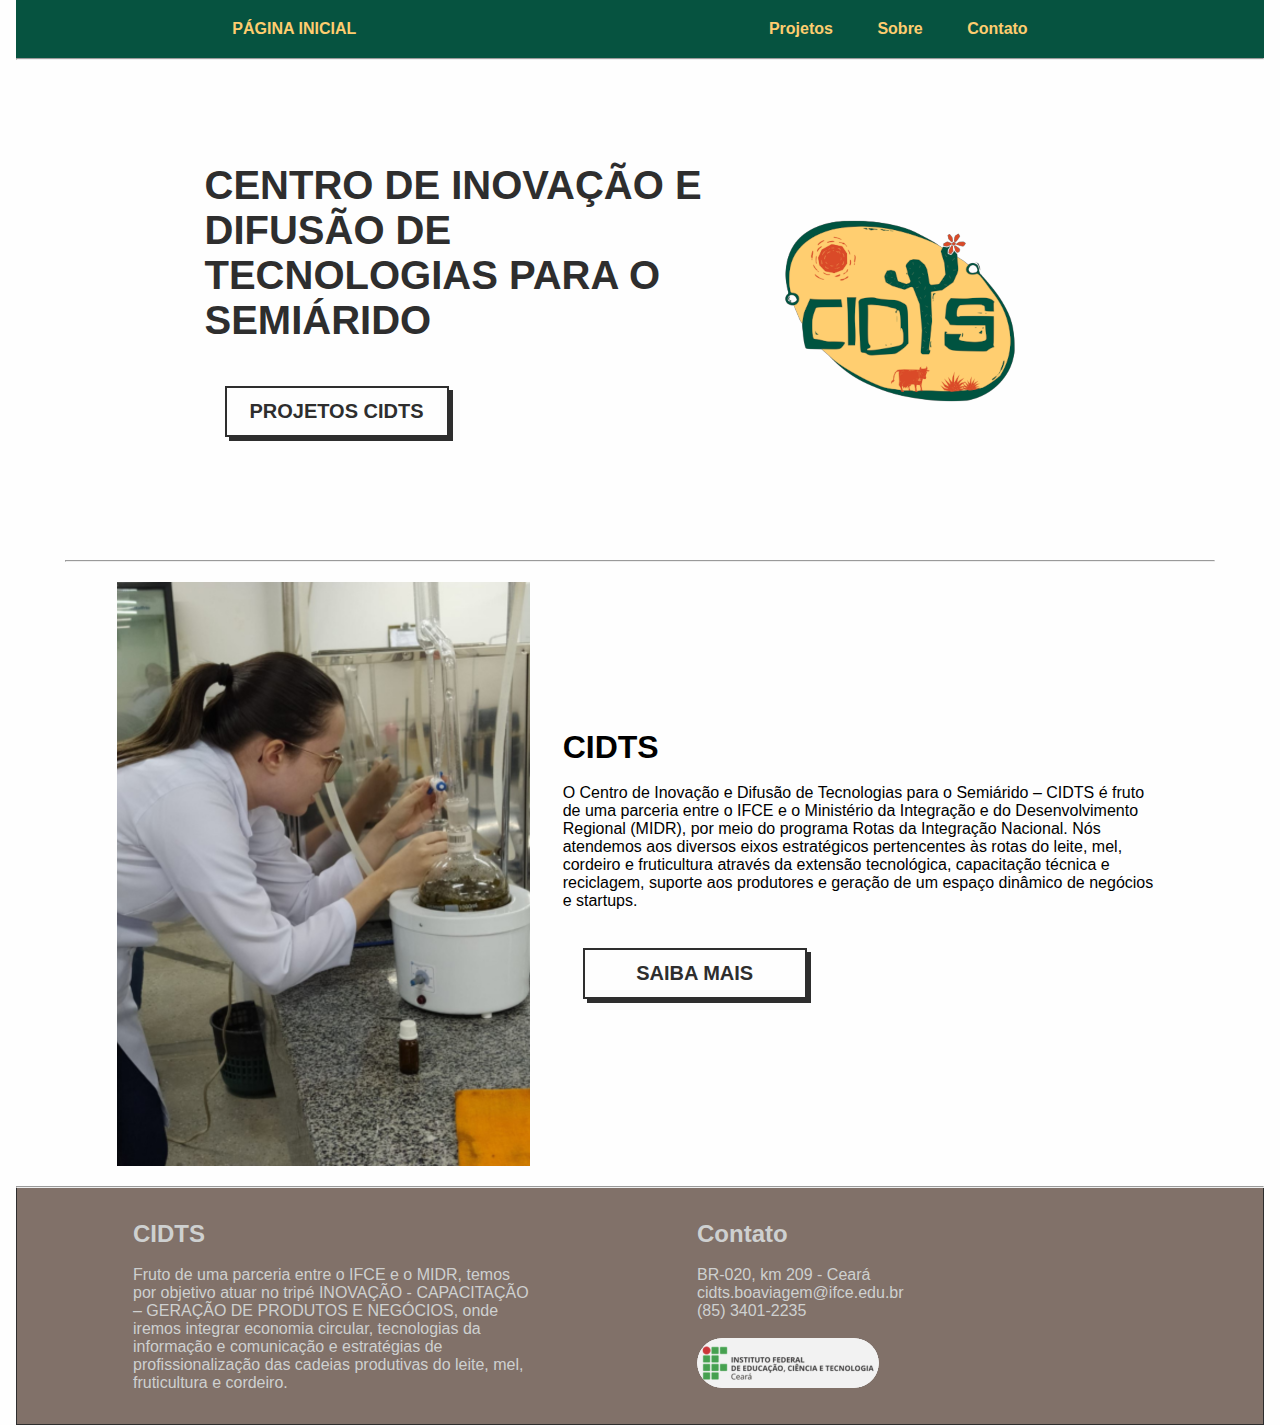
<file: index.html>
<!DOCTYPE html>
<html lang="pt-br">
<head>
    <meta charset="UTF-8">
    <meta name="viewport" content="width=device-width, initial-scale=1.0">
    <link rel="stylesheet" href="./style.css">
    <title>Portfólio CIDTS</title>
</head>
<body>
    <header>
        <a class="home_menu" href="./index.html">PÁGINA INICIAL</a>
        <nav>
            <a class="cabecalho_menu_ancora" href="./projetos.html">Projetos</a>
            <a class="cabecalho_menu_ancora" href="#Sobre">Sobre</a>
            <a class="cabecalho_menu_ancora" href="#Contato">Contato</a>
        </nav>
        
    </header>
    <hr>
    <main>
        <section class="menu__principal" style="height: 500px">
                    <div class="text_menu">

                        <h1 class="text_menu_principal"style="width: 500px;">
                            <strong>
                                        CENTRO DE INOVAÇÃO E DIFUSÃO DE TECNOLOGIAS PARA O SEMIÁRIDO
                            </strong>
                         </h1>
                         <BR>
                        <a class="button_projetos" href="./projetos.html">PROJETOS CIDTS</a>  
                        
                    </div>
                            <!--Imagem da Logo CIDTS-->
                        <a class="img_menu_principal"><img src="./imagens/Menu/logo-cidts-v - Copia.png" alt="CDTS"></a>
        </section>
                    <hr>
        <section class="menu_cidts" id="Sobre">
                      <img src="./imagens/Menu/Design sem nome.png">
                      <div class="texto_menu_cidts">
                          <h1><stron>CIDTS</stron></h1>
                          <br>
                          <P style="width: 600px;">
                              O Centro de Inovação e Difusão de Tecnologias para o Semiárido – CIDTS é fruto de uma parceria entre o IFCE e o Ministério da Integração e do Desenvolvimento Regional (MIDR), por meio do programa Rotas da Integração Nacional. Nós atendemos aos diversos eixos estratégicos pertencentes às rotas do leite, mel, cordeiro e fruticultura através da extensão tecnológica, capacitação técnica e reciclagem, suporte aos produtores e geração de um espaço dinâmico de negócios e startups.
                          </P>
                          <br>
                          <a class="button_projetos" href="https://plataformacidts.com/#">Saiba Mais </a>
                      </div>
        </section>

    </main>
     <hr>
     <footer>
        <div class="rodape" id="Contato">
            <div>
                <h2>CIDTS</h2>
                <br>
                <p style="width: 400px;">
                    Fruto de uma parceria entre o IFCE e o MIDR, temos por objetivo atuar no tripé INOVAÇÃO - CAPACITAÇÃO – GERAÇÃO DE PRODUTOS E NEGÓCIOS, onde iremos integrar economia circular, tecnologias da informação e comunicação e estratégias de profissionalização das cadeias produtivas do leite, mel, fruticultura e cordeiro.<br>
                </p>
            </div>
            <div>
                <h2>Contato</h2>
                <br>
                <p style="width: 450px;">
                    BR-020, km 209 - Ceará<br>
                    cidts.boaviagem@ifce.edu.br<br>
                    (85) 3401-2235
                </p>
                <BR>
                    <a href="https://ifce.edu.br/boa-viagem"><img src="./imagens/Menu/Marca_IFCE_-_Horizontal.png" alt=""></a>
            </div>
        </div>
    </footer>
</body>
</html>
</file>
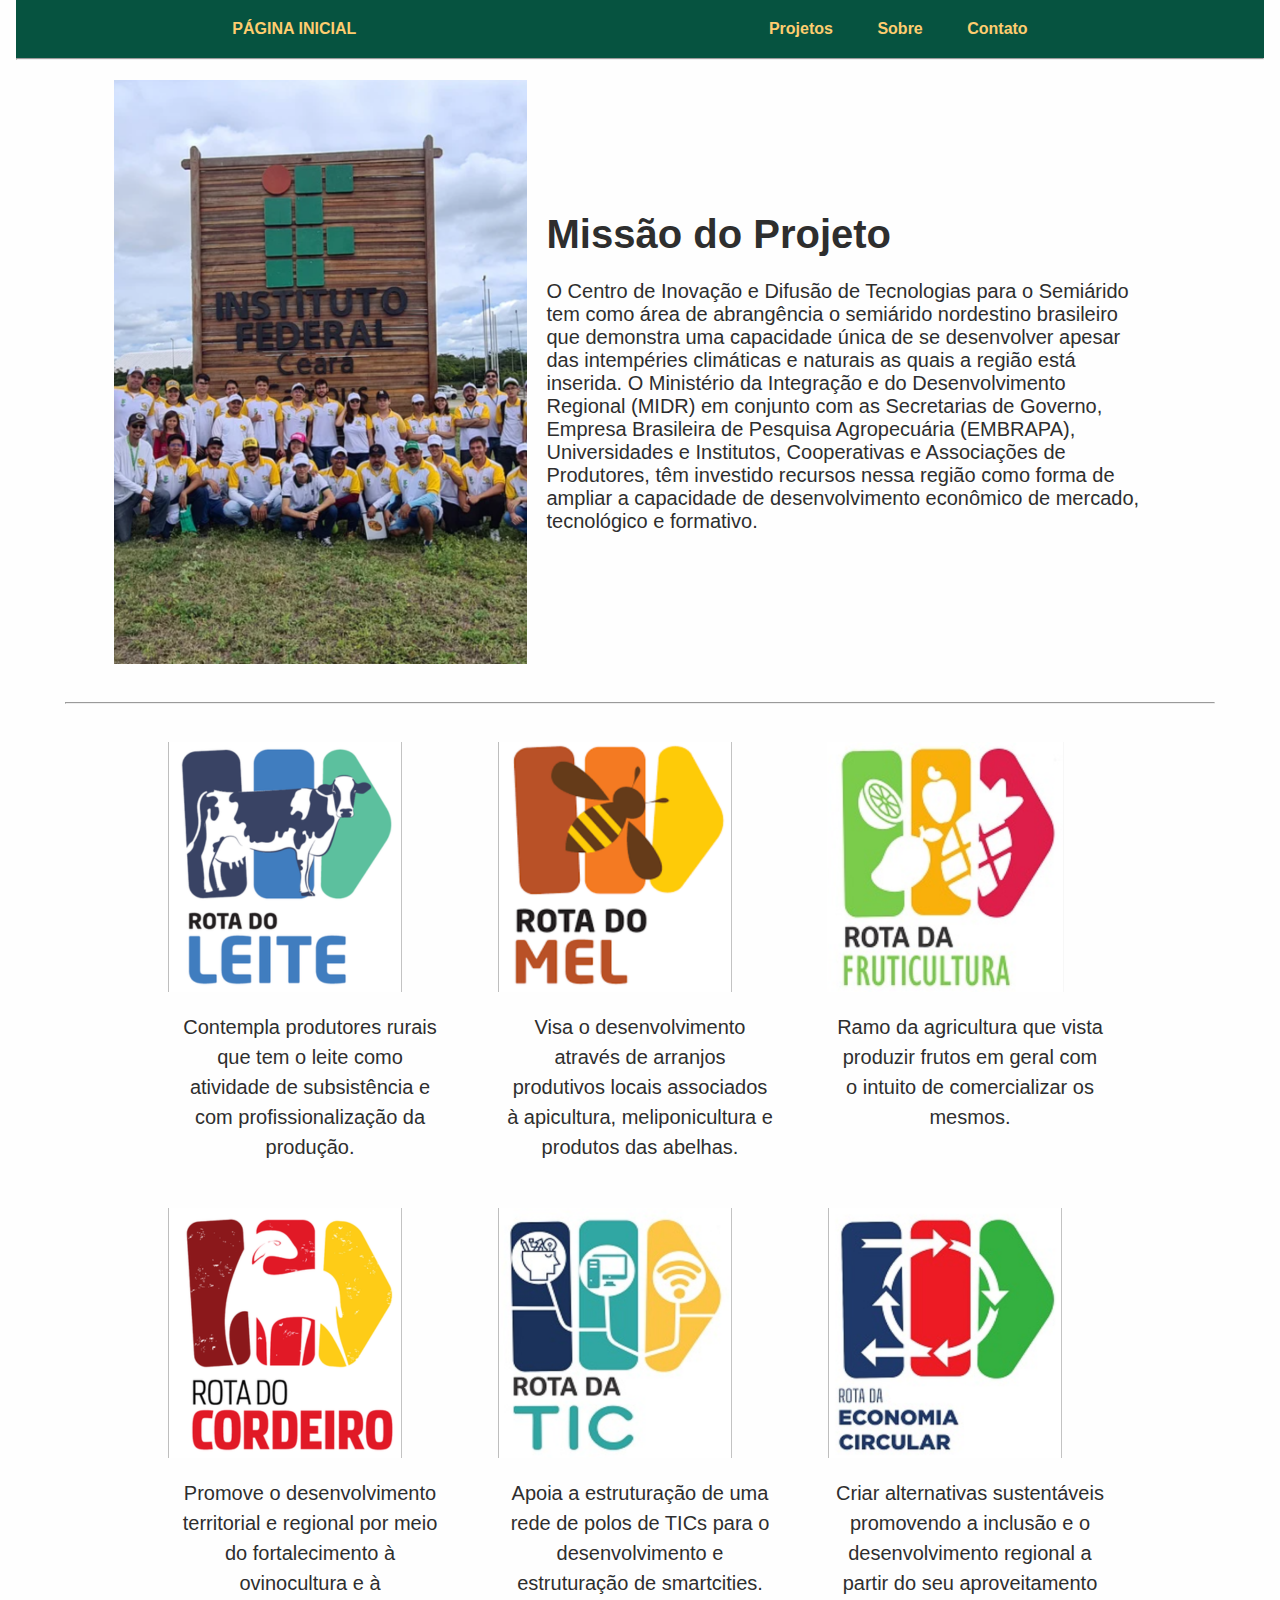
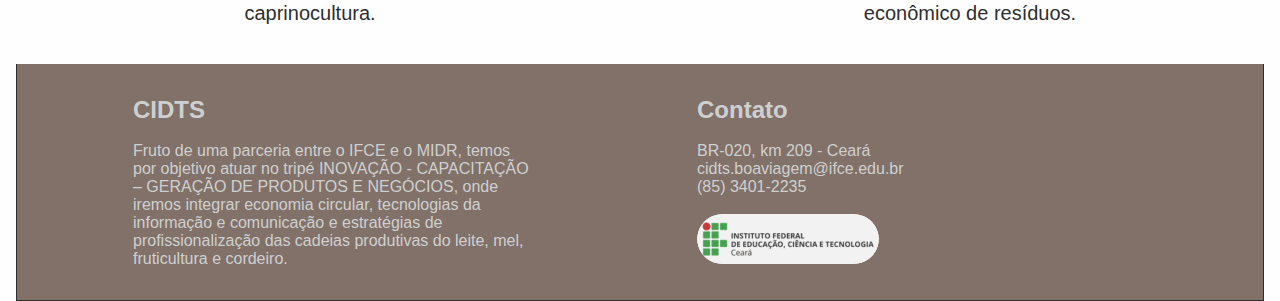
<file: projetos.html>
<!DOCTYPE html>
<html lang="pt-br">
<head>
    <meta charset="UTF-8">
    <meta name="viewport" content="width=device-width, initial-scale=1.0">
    <link rel="stylesheet" href="./style.css">
    <title>Portfólio CIDTS</title>
</head>
<body>
    <header>
        <a class="home_menu" href="./index.html">PÁGINA INICIAL</a>
        <nav>
            <a class="cabecalho_menu_ancora" href="./projetos.html">Projetos</a>
            <a class="cabecalho_menu_ancora" href="#Sobre">Sobre</a>
            <a class="cabecalho_menu_ancora" href="#Contato">Contato</a>
        </nav>
        
    </header>
    <hr>
    <main>
        <section class="menu__principal">
            <img src="./imagens/Menu/imgprojetos.png">
            <div class="text_menu">
            <h1 class="text_menu_principal">
                Missão do Projeto
            </h1>
            <br>
            <P style="width: 600px;">
                O Centro de Inovação e Difusão de Tecnologias para o Semiárido tem como área de abrangência o semiárido nordestino brasileiro que demonstra uma capacidade única de se desenvolver apesar das intempéries climáticas e naturais as quais a região está inserida. O Ministério da Integração e do Desenvolvimento Regional (MIDR) em conjunto com as Secretarias de Governo, Empresa Brasileira de Pesquisa Agropecuária (EMBRAPA), Universidades e Institutos, Cooperativas e Associações de Produtores, têm investido recursos nessa região como forma de ampliar a capacidade de desenvolvimento econômico de mercado, tecnológico e formativo.            </P>
        </div>
        </section>
        <br>    <hr>    <br>
        <section class="grade_projetos">
            <div>
                    <a href="RotaLeite.html">
                    <img src="./imagens/Rotas/RotaLeite.png" alt="projeto1">
                    </a>
                    <p class="text_01">Contempla produtores rurais que tem o leite como atividade de subsistência e com profissionalização da produção.</p>
            </div>
                <div>
                    <a href="RotaMel.html">
                    <img src="./imagens/Rotas/RotaMel.png">
                    </a>
                    <p class="text_01">Visa o desenvolvimento através de arranjos produtivos locais associados à apicultura, meliponicultura e produtos das abelhas.</p>
             </div>
            </div>
                    <div>
                        <a href="RotaFruticultura.html">
                        <img src="./imagens/Rotas/RotaFruticultura.png">
                        </a>
                        <p class="text_01">Ramo da agricultura que vista produzir frutos em geral com o intuito de comercializar os mesmos.</p>
                    </div>
                </div>
                <div>
                    <a href="RotaCordeiro.html">
                    <img src="./imagens/Rotas/RotaCordeiro.png">
                    </a>
                    <p class="text_01">Promove o desenvolvimento territorial e regional por meio do fortalecimento à ovinocultura e à caprinocultura.</p>
                </div>
            </div>
                <div>
                    <a href="RotaTIC.html">
                    <img src="./imagens/Rotas/RotaTic.png">
                    </a>
                    <p class="text_01">Apoia a estruturação de uma rede de polos de TICs para o desenvolvimento e estruturação de smartcities.</p>
                </div>
            </div>
                <div>
                    <a href="./RotaEconomia.html">
                    <img src="./imagens/Rotas/RotaEconomiaCircular.png">
                    </a>
                    <p class="text_01">Criar alternativas sustentáveis promovendo a inclusão e o desenvolvimento regional a partir do seu aproveitamento econômico de resíduos.</p>
            </div>
            </div>
        </section>
    </main>
    <footer>
        <div class="rodape" id="Contato">
            <div>
                <h2>CIDTS</h2>
                <br>
                <p style="width: 400px;">
                    Fruto de uma parceria entre o IFCE e o MIDR, temos por objetivo atuar no tripé INOVAÇÃO - CAPACITAÇÃO – GERAÇÃO DE PRODUTOS E NEGÓCIOS, onde iremos integrar economia circular, tecnologias da informação e comunicação e estratégias de profissionalização das cadeias produtivas do leite, mel, fruticultura e cordeiro.<br>
                </p>
            </div>
            <div>
                <h2>Contato</h2>
                <br>
                <p style="width: 450px;">
                    BR-020, km 209 - Ceará<br>
                    cidts.boaviagem@ifce.edu.br<br>
                    (85) 3401-2235
                </p>
                <BR>
                    <a href="https://ifce.edu.br/boa-viagem"><img src="./imagens/Menu/Marca_IFCE_-_Horizontal.png" alt=""></a>
            </div>
        </div>
    </footer>
</html>
</file>
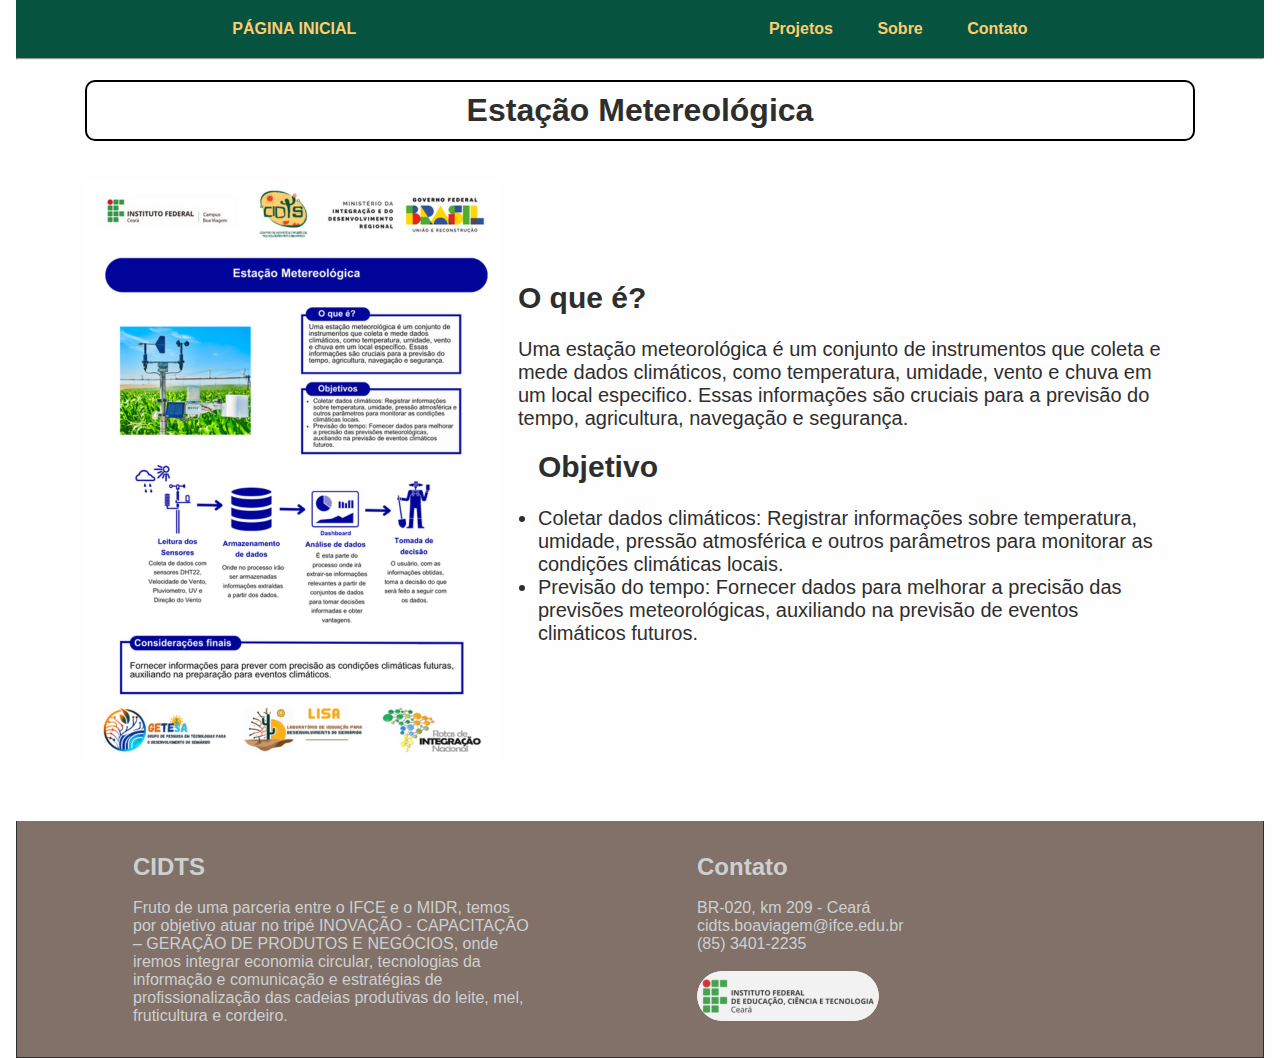
<file: RotaEconomia.html>
<!DOCTYPE html>
<html lang="pt-br">
<head>
    <meta charset="UTF-8">
    <meta name="viewport" content="width=device-width, initial-scale=1.0">
    <link rel="stylesheet" href="./style.css">
    <title>Portfólio CIDTS</title>
</head>
<body>
    <header>
        <a class="home_menu" href="./index.html">PÁGINA INICIAL</a>
        <nav>
            <a class="cabecalho_menu_ancora" href="./projetos.html">Projetos</a>
            <a class="cabecalho_menu_ancora" href="#Sobre">Sobre</a>
            <a class="cabecalho_menu_ancora" href="#Contato">Contato</a>
        </nav>
        
    </header>
    <hr>
    <main>
        <h1 class="titulo_projeto" ><strong>Estação Metereológica</strong>
            </h1>

    <div class="menu__principal">
            <img src="./imagens/RotaEconomia/1.png">
        <div class="text_menu">
                <h2 class="text_menu_principal">
                    O que é?
                </h2>
<br>
                <P>Uma estação meteorológica é um conjunto de instrumentos que coleta e mede dados climáticos, como temperatura, umidade, vento e chuva em um local especifico. Essas informações são cruciais para a previsão do tempo, agricultura, navegação e segurança.
                    </P>
            <div class="text_menu">
                <h2 class="text_menu_principal">
                    Objetivo
                </h2>
<br>
                <ul>
                    <li>Coletar dados climáticos: Registrar informações sobre temperatura, umidade, pressão atmosférica e outros parâmetros para monitorar as condições climáticas locais.
                        </li>
                    <li>Previsão do tempo: Fornecer dados para melhorar a precisão das previsões meteorológicas, auxiliando na previsão de eventos climáticos futuros.
                        </li>
                </ul>
            </div>
        </div>
    </div>
<br>   
<br>
    </main>
    <footer>
        <div class="rodape" id="Contato">
            <div>
                <h2>CIDTS</h2>
                <br>
                <p style="width: 400px;">
                    Fruto de uma parceria entre o IFCE e o MIDR, temos por objetivo atuar no tripé INOVAÇÃO - CAPACITAÇÃO – GERAÇÃO DE PRODUTOS E NEGÓCIOS, onde iremos integrar economia circular, tecnologias da informação e comunicação e estratégias de profissionalização das cadeias produtivas do leite, mel, fruticultura e cordeiro.<br>
                </p>
            </div>
            <div>
                <h2>Contato</h2>
                <br>
                <p style="width: 450px;">
                    BR-020, km 209 - Ceará<br>
                    cidts.boaviagem@ifce.edu.br<br>
                    (85) 3401-2235
                </p>
                <BR>
                    <a href="https://ifce.edu.br/boa-viagem"><img src="./imagens/Menu/Marca_IFCE_-_Horizontal.png" alt=""></a>
            </div>
        </div>
    </footer>
</body>
</html>
</file>
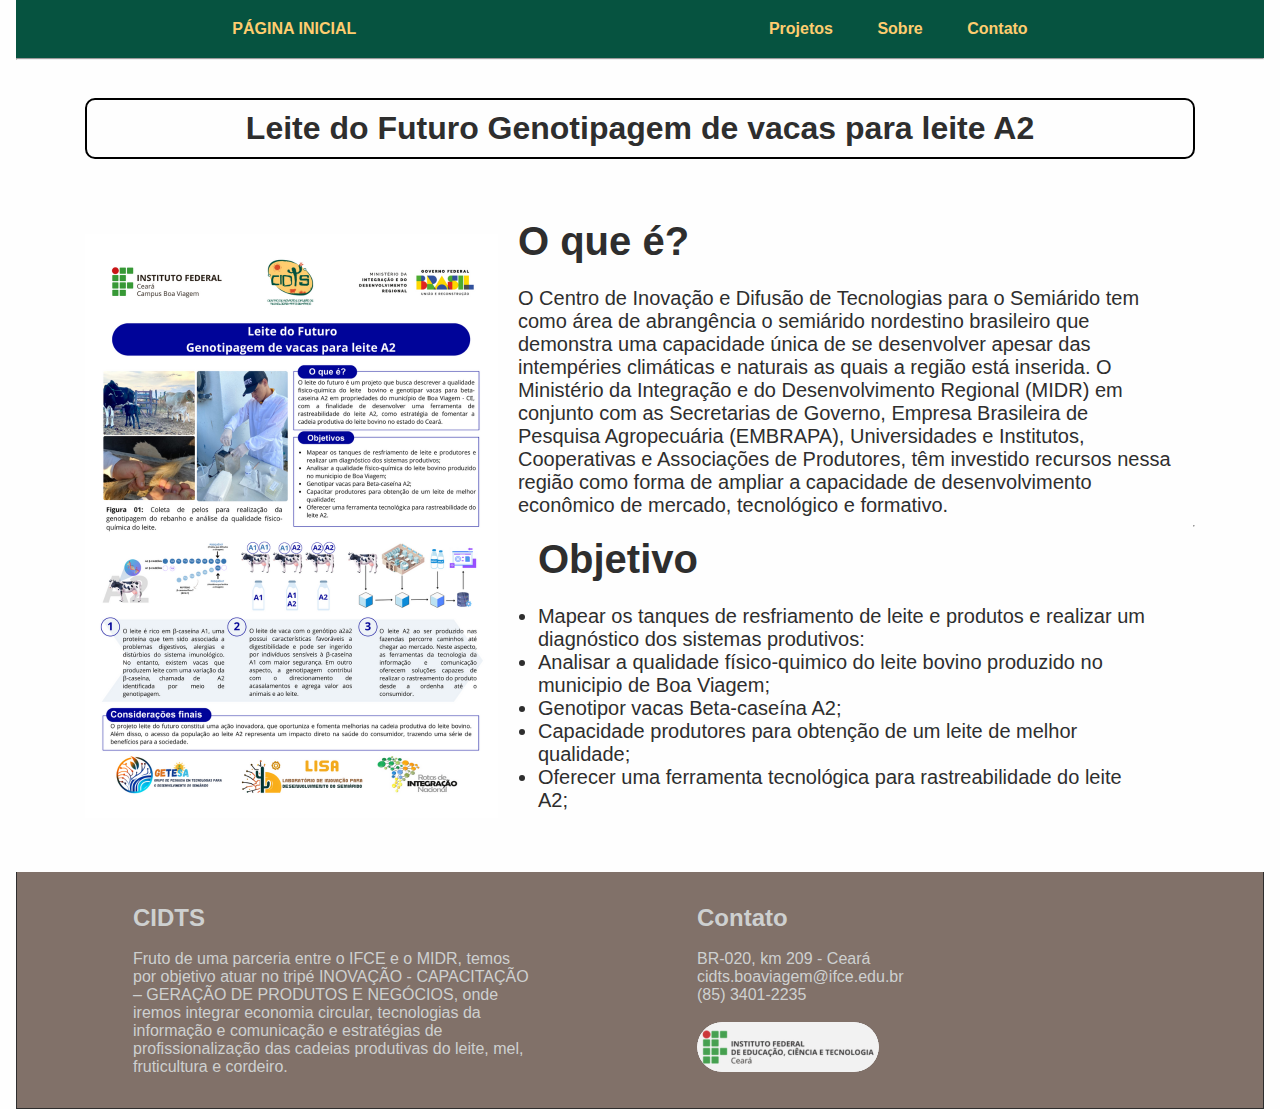
<file: RotaLeite.html>
<!DOCTYPE html>
<html lang="pt-br">
<head>
    <meta charset="UTF-8">
    <meta name="viewport" content="width=device-width, initial-scale=1.0">
    <link rel="stylesheet" href="./style.css">
    <title>Portfólio CIDTS</title>
</head>
<body>
    <header>
        <a class="home_menu" href="./index.html">PÁGINA INICIAL</a>
        <nav>
            <a class="cabecalho_menu_ancora" href="./projetos.html">Projetos</a>
            <a class="cabecalho_menu_ancora" href="#Sobre">Sobre</a>
            <a class="cabecalho_menu_ancora" href="#Contato">Contato</a>
        </nav>
        
    </header>
    <hr>
    <main>
        <br>
        <h1 class="titulo_projeto" ><strong> Leite do Futuro Genotipagem de vacas para leite A2</strong></h1>
        <div class="menu__principal">
            <img src="./imagens/RotaLeite/1.png">
            <div class="text_menu">
            <h1 class="text_menu_principal">
                O que é?
            </h1>
            <br>
            <P>
                O Centro de Inovação e Difusão de Tecnologias para o Semiárido tem como área de abrangência o semiárido nordestino brasileiro que demonstra uma capacidade única de se desenvolver apesar das intempéries climáticas e naturais as quais a região está inserida. O Ministério da Integração e do Desenvolvimento Regional (MIDR) em conjunto com as Secretarias de Governo, Empresa Brasileira de Pesquisa Agropecuária (EMBRAPA), Universidades e Institutos, Cooperativas e Associações de Produtores, têm investido recursos nessa região como forma de ampliar a capacidade de desenvolvimento econômico de mercado, tecnológico e formativo.            </P>

            <div class="text_menu">
                <h1 class="text_menu_principal">
                    Objetivo
                </h1>
                <br>
                <ul>
                    <li>Mapear os tanques de resfriamento de leite e produtos e realizar um diagnóstico dos sistemas produtivos:
                    </li>
                    <li>Analisar a qualidade físico-quimico do leite bovino produzido no municipio de Boa Viagem;
                    </li>
                    <li>Genotipor vacas Beta-caseína A2;
                    </li>
                    <li>Capacidade produtores para obtenção de um leite de melhor qualidade;
                    </li>
                    <li>Oferecer uma ferramenta tecnológica para rastreabilidade do leite A2;
                    </li>
                </ul>
            </div>
            </div>
        <br>    <hr>    <br>
    </main>
    <footer>
        <div class="rodape" id="Contato">
            <div>
                <h2>CIDTS</h2>
                <br>
                <p style="width: 400px;">
                    Fruto de uma parceria entre o IFCE e o MIDR, temos por objetivo atuar no tripé INOVAÇÃO - CAPACITAÇÃO – GERAÇÃO DE PRODUTOS E NEGÓCIOS, onde iremos integrar economia circular, tecnologias da informação e comunicação e estratégias de profissionalização das cadeias produtivas do leite, mel, fruticultura e cordeiro.<br>
                </p>
            </div>
            <div>
                <h2>Contato</h2>
                <br>
                <p style="width: 450px;">
                    BR-020, km 209 - Ceará<br>
                    cidts.boaviagem@ifce.edu.br<br>
                    (85) 3401-2235
                </p>
                <BR>
                    <a href="https://ifce.edu.br/boa-viagem"><img src="./imagens//Menu/Marca_IFCE_-_Horizontal.png" alt=""></a>
            </div>
        </div>
    </footer>
</body>
</html>
</file>
<file: style.css>
*{
    margin: 0;
    font-family: 'Montserrat Classic', sans-serif;
    padding: 0;
    box-sizing: border-box;
    text-decoration: none;
    align-items: center;
}

:root{
    --color-primary: #2e2e2e;
    --color-cabecalho: #fecd6f;
    --color-greem: #065340;
}

body{
    font-size: 100%;
    background-color: #fefefe;
    padding: 0 1rem;
}
/*  CABEÇALHO   */
header{
    background-color: var(--color-greem);
    display: flex;
    flex-direction: row;
    align-items: baseline;
    justify-content: space-around;
    padding: 1.25rem;
}
/*  CORPO   */
main{
    margin: 0 auto;
    padding: 0 2%;
    flex-wrap: wrap;
    width: 75rem;
}

.home_menu{
    color: var(--color-cabecalho);
    text-decoration: none;
    font-weight: bold
}

.cabecalho_menu_ancora{
    color: var(--color-cabecalho);
    text-decoration: none;
    font-weight: bold;
    justify-content: space-between;
    padding: 1.25rem;
    margin: 0% auto;
}

.menu__principal{
    display: flex;
    flex-direction: row;
    justify-content: center;
    padding: 1.25rem;
    margin: 0% auto;
}

.text_menu{
    color: var(--color-primary);
    font-size: 1.25rem;
    text-align: left;
    margin: 1.25rem;
    
}

.button_projetos{
    background-color: #fefefe;
    border: 2px solid var(--color-primary);
    box-shadow: 4px 4px 0 var(--color-primary);
    color: var(--color-primary);
    display: block;
    font-size: 1.25rem;
    font-weight: bold;
    margin: 1.25rem;
    padding: .75rem 1rem;
    max-width: 14rem;
    text-align: center;
    text-decoration: none;
    text-transform: uppercase;
}

.menu_cidts{
    display: flex;
    flex-wrap: wrap;
    justify-content:space-evenly;
    margin: 1.25rem;
}

.text_menu_cidts{
    color: var(--color-primary);
    font-size: 1.25rem;
    text-align: left;
    margin: 1.25rem;
}

/*  RODAPÉ  */

footer{
    background-color: #817169;
    border-color: var(--color-primary);
    border-style: solid;
    border-width: 0 1px 1px 1px;
    padding: 2rem;
    color: #999898;
}

.rodape{
    display: flex;
    justify-content: space-evenly;
    align-items: baseline;
    gap: 10px 80px;
    color: #ced0d0;
}



/*  Projetos    */


.grade_projetos{
    display: flex;
    flex-direction: row;
    justify-content: center;
    flex-wrap: wrap;
    padding: 1.25rem;
    margin: 0% auto;
    gap: 30px;
    align-items: baseline;
}

.text_01{
    color: var(--color-primary);
    font-size: 1.25rem;
    text-align: center;
    line-height: 1.5;
    width: 300px;
    height: auto;
    padding: 1rem;
}


/*  Rotas   */

.titulo_projeto{
    text-align: center;
    justify-content: flex-end;
    color: var(--color-primary);
    align-items: center;
    align-content: center;
    margin: 1.25rem;
    /*  BORDA   */
    border: 2px solid black; 
    border-radius: 10px;
    padding: 10px;
}
</file>
